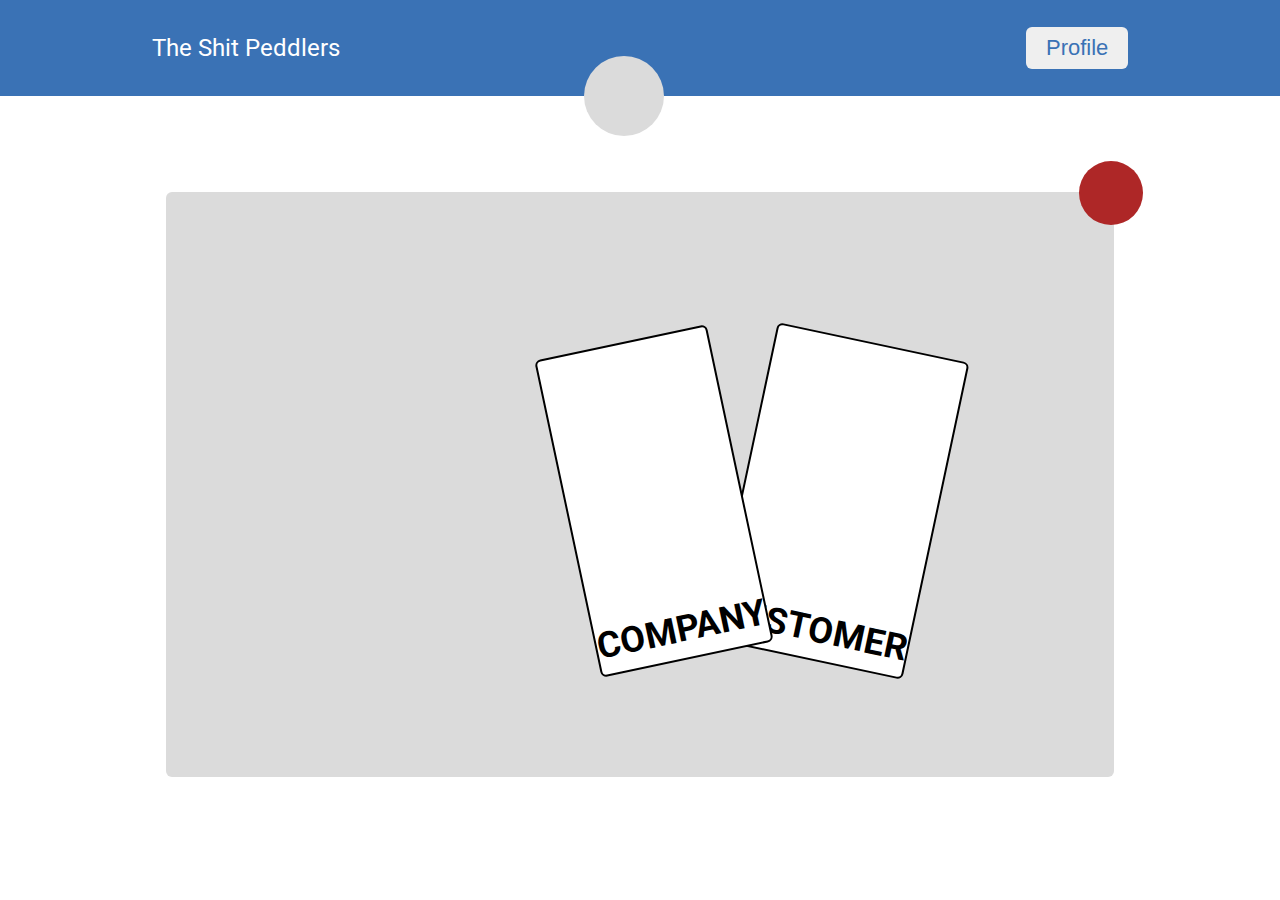
<file: Level 2/index.html>
<!DOCTYPE html>
<html lang="en">
  <head>
    <meta charset="UTF-8" />
    <meta http-equiv="X-UA-Compatible" content="IE=edge" />
    <meta name="viewport" content="width=device-width, initial-scale=1.0" />
    <link rel="stylesheet" href="style.css" />
    <link rel="preconnect" href="https://fonts.googleapis.com" />
    <link rel="preconnect" href="https://fonts.gstatic.com" crossorigin />
    <link
      href="https://fonts.googleapis.com/css2?family=Roboto:wght@400;700&display=swap"
      rel="stylesheet"
    />
    <title>Level 2</title>
  </head>
  <body>
    <div class="header">
      <span>The Shit Peddlers</span>
      <div class="icon-pic"></div>
      <button class="button-profile">Profile</button>
    </div>
    <div class="main">
      <div class="icon-red"></div>
      <div class="card-container">
        <div id="card-company" class="card"><span>COMPANY</span></div>
        <div id="card-customer" class="card"><span>CUSTOMER</span></div>
      </div>
    </div>
  </body>
</html>
</file>
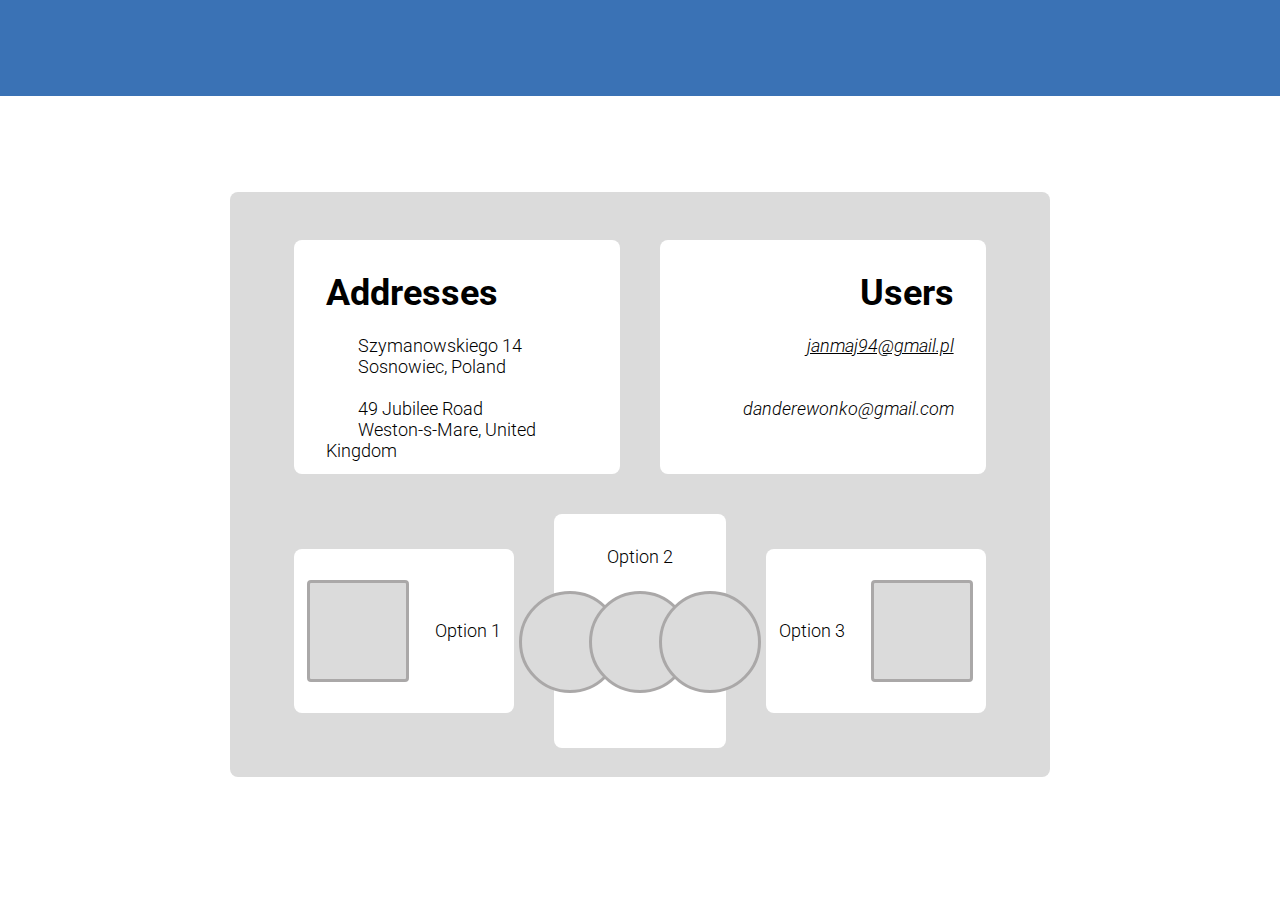
<file: Level 3/index.html>
<!DOCTYPE html>
<html lang="en">
  <head>
    <meta charset="UTF-8" />
    <meta http-equiv="X-UA-Compatible" content="IE=edge" />
    <meta name="viewport" content="width=device-width, initial-scale=1.0" />
    <link rel="stylesheet" href="style.css" />
    <link rel="preconnect" href="https://fonts.googleapis.com" />
    <link rel="preconnect" href="https://fonts.gstatic.com" crossorigin />
    <link
      href="https://fonts.googleapis.com/css2?family=Roboto:ital,wght@0,300;0,700;1,300&display=swap"
      rel="stylesheet"
    />
    <title>Level 3</title>
  </head>
  <body>
    <header></header>
    <div class="main">
      <div class="container-details">
        <div id="container-address" class="box-detail">
          <h1>Addresses</h1>
          <br />
          <span>Szymanowskiego 14</span><br />
          <span>Sosnowiec, Poland</span><br /><br />
          <span>49 Jubilee Road</span><br />
          <span>Weston-s-Mare, United Kingdom</span>
        </div>
        <div id="container-users" class="box-detail">
          <h1>Users</h1>
          <br />
          <span origin="pl">janmaj94@gmail.pl</span><br /><br /><br />
          <span origin="uk">danderewonko@gmail.com</span>
        </div>
      </div>
      <div class="container-photos">
        <div id="option1" class="container-option">
          <div class="photo-square"></div>
          <span>Option 1</span>
        </div>
        <div id="option2" class="container-option">
          <span>Option 2</span>
          <div class="container-photo-circle">
            <div id="circle1" class="photo-circle"></div>
            <div id="circle2" class="photo-circle"></div>
            <div id="circle3" class="photo-circle"></div>
          </div>
        </div>
        <div id="option3" class="container-option">
          <span>Option 3</span>
          <div class="photo-square"></div>
        </div>
      </div>
    </div>
  </body>
</html>
</file>
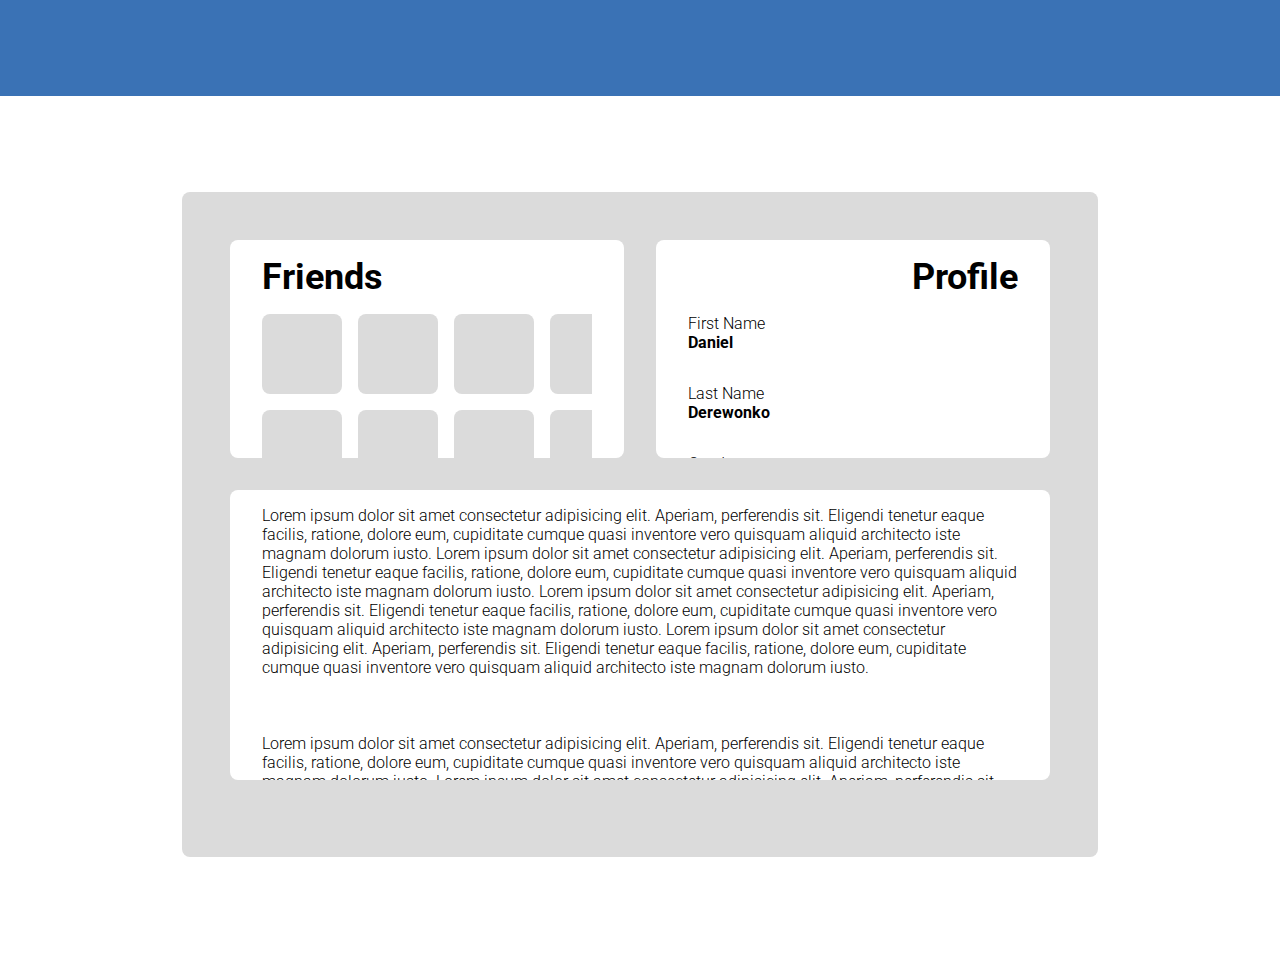
<file: Level 4/index.html>
<!DOCTYPE html>
<html lang="en">
  <head>
    <meta charset="UTF-8" />
    <meta http-equiv="X-UA-Compatible" content="IE=edge" />
    <meta name="viewport" content="width=device-width, initial-scale=1.0" />
    <link rel="stylesheet" href="style.css" />
    <link rel="preconnect" href="https://fonts.googleapis.com" />
    <link rel="preconnect" href="https://fonts.gstatic.com" crossorigin />
    <link
      href="https://fonts.googleapis.com/css2?family=Roboto:wght@300;400;700&display=swap"
      rel="stylesheet"
    />
    <title>Level 4</title>
  </head>
  <body>
    <header></header>
    <div class="main">
      <div class="top-section">
        <div id="friends" class="container">
          <div class="container-title"><span>Friends</span></div>
          <div class="container-photos">
            <div class="photo"></div>
            <div class="photo"></div>
            <div class="photo"></div>
            <div class="photo"></div>
            <div class="photo"></div>
            <div class="photo"></div>
            <div class="photo"></div>
            <div class="photo"></div>
            <div class="photo"></div>
            <div class="photo"></div>
            <div class="photo"></div>
            <div class="photo"></div>
            <div class="photo"></div>
            <div class="photo"></div>
            <div class="photo"></div>
            <div class="photo"></div>
          </div>
        </div>
        <div id="profile" class="container">
          <div class="container-title" id="profile-title">
            <span>Profile</span>
          </div>
          <div class="container-profile">
            <div class="information" id="first-name">
              <span>First Name</span><br /><span id="answer">Daniel</span>
            </div>
            <div class="information" id="age">
              <span>Age</span><br /><span id="answer">29</span>
            </div>
            <div class="information" id="last-name">
              <span>Last Name</span><br /><span id="answer">Derewonko</span>
            </div>
            <div class="information" id="country">
              <span>Country</span><br /><span id="answer">United Kingdom</span>
            </div>
            <div class="information" id="gender">
              <span>Gender</span><br /><span id="answer">Male</span>
            </div>
            <div class="information" id="city">
              <span>City</span><br /><span id="answer">Bristol</span>
            </div>
          </div>
        </div>
      </div>
      <div class="bottom-section">
        <div id="loremipsum" class="container">
          Lorem ipsum dolor sit amet consectetur adipisicing elit. Aperiam,
          perferendis sit. Eligendi tenetur eaque facilis, ratione, dolore eum,
          cupiditate cumque quasi inventore vero quisquam aliquid architecto
          iste magnam dolorum iusto. Lorem ipsum dolor sit amet consectetur
          adipisicing elit. Aperiam, perferendis sit. Eligendi tenetur eaque
          facilis, ratione, dolore eum, cupiditate cumque quasi inventore vero
          quisquam aliquid architecto iste magnam dolorum iusto. Lorem ipsum
          dolor sit amet consectetur adipisicing elit. Aperiam, perferendis sit.
          Eligendi tenetur eaque facilis, ratione, dolore eum, cupiditate cumque
          quasi inventore vero quisquam aliquid architecto iste magnam dolorum
          iusto. Lorem ipsum dolor sit amet consectetur adipisicing elit.
          Aperiam, perferendis sit. Eligendi tenetur eaque facilis, ratione,
          dolore eum, cupiditate cumque quasi inventore vero quisquam aliquid
          architecto iste magnam dolorum iusto.<br /><br /><br /><br />
          Lorem ipsum dolor sit amet consectetur adipisicing elit. Aperiam,
          perferendis sit. Eligendi tenetur eaque facilis, ratione, dolore eum,
          cupiditate cumque quasi inventore vero quisquam aliquid architecto
          iste magnam dolorum iusto. Lorem ipsum dolor sit amet consectetur
          adipisicing elit. Aperiam, perferendis sit. Eligendi tenetur eaque
          facilis, ratione, dolore eum, cupiditate cumque quasi inventore vero
          quisquam aliquid architecto iste magnam dolorum iusto. Lorem ipsum
          dolor sit amet consectetur adipisicing elit. Aperiam, perferendis sit.
          Eligendi tenetur eaque facilis, ratione, dolore eum, cupiditate cumque
          quasi inventore vero quisquam aliquid architecto iste magnam dolorum
          iusto. Lorem ipsum dolor sit amet consectetur adipisicing elit.
          Aperiam, perferendis sit. Eligendi tenetur eaque facilis, ratione,
          dolore eum, cupiditate cumque quasi inventore vero quisquam aliquid
          architecto iste magnam dolorum iusto.
        </div>
      </div>
    </div>
  </body>
</html>
</file>
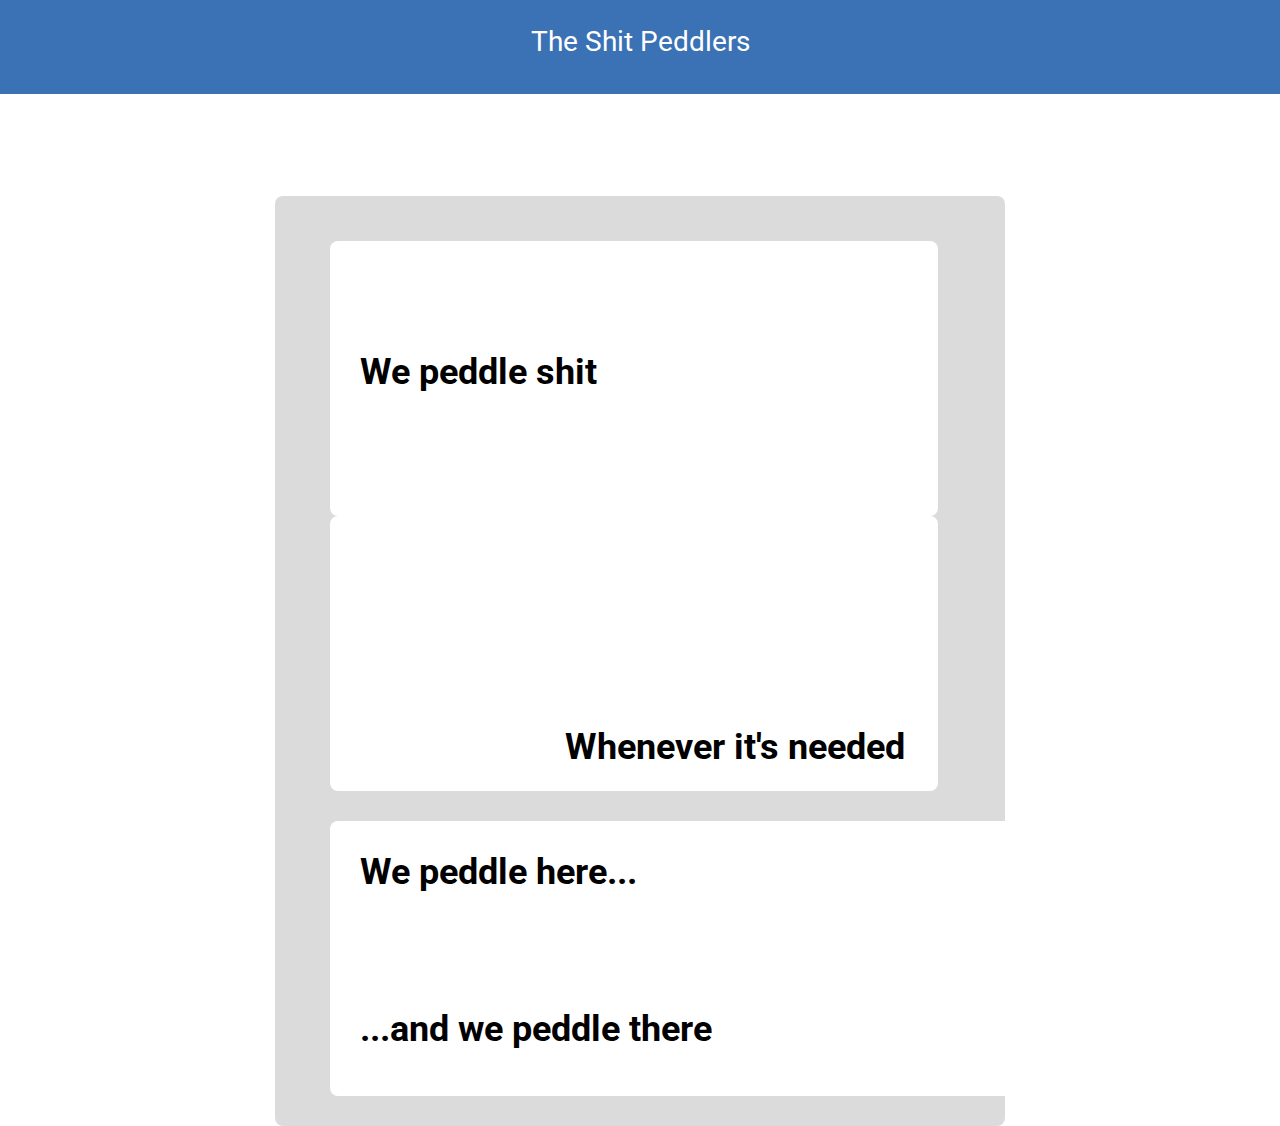
<file: Level 1/Challenge 1/index.html>
<!DOCTYPE html>
<html lang="en">
  <head>
    <meta charset="UTF-8" />
    <meta http-equiv="X-UA-Compatible" content="IE=edge" />
    <meta name="viewport" content="width=device-width, initial-scale=1.0" />
    <link rel="stylesheet" href="style.css" />
    <link rel="preconnect" href="https://fonts.googleapis.com" />
    <link rel="preconnect" href="https://fonts.gstatic.com" crossorigin />
    <link
      href="https://fonts.googleapis.com/css2?family=Roboto:wght@400;700&display=swap"
      rel="stylesheet"
    />
    <title>Challange 1</title>
  </head>
  <body>
    <div class="header">
      <p>The Shit Peddlers</p>
    </div>
    <div class="main-body">
      <div class="text-box-top">
        <div class="text-box-left">
          <p>We peddle shit</p>
        </div>
        <div class="text-box-right">
          <p>Whenever it's needed</p>
        </div>
      </div>
      <div class="text-box-bottom">
        <p class="para1">We peddle here...</p>
        <p class="para2">...and we peddle there</p>
        <div class="circle"></div>
      </div>
    </div>
  </body>
</html>
</file>
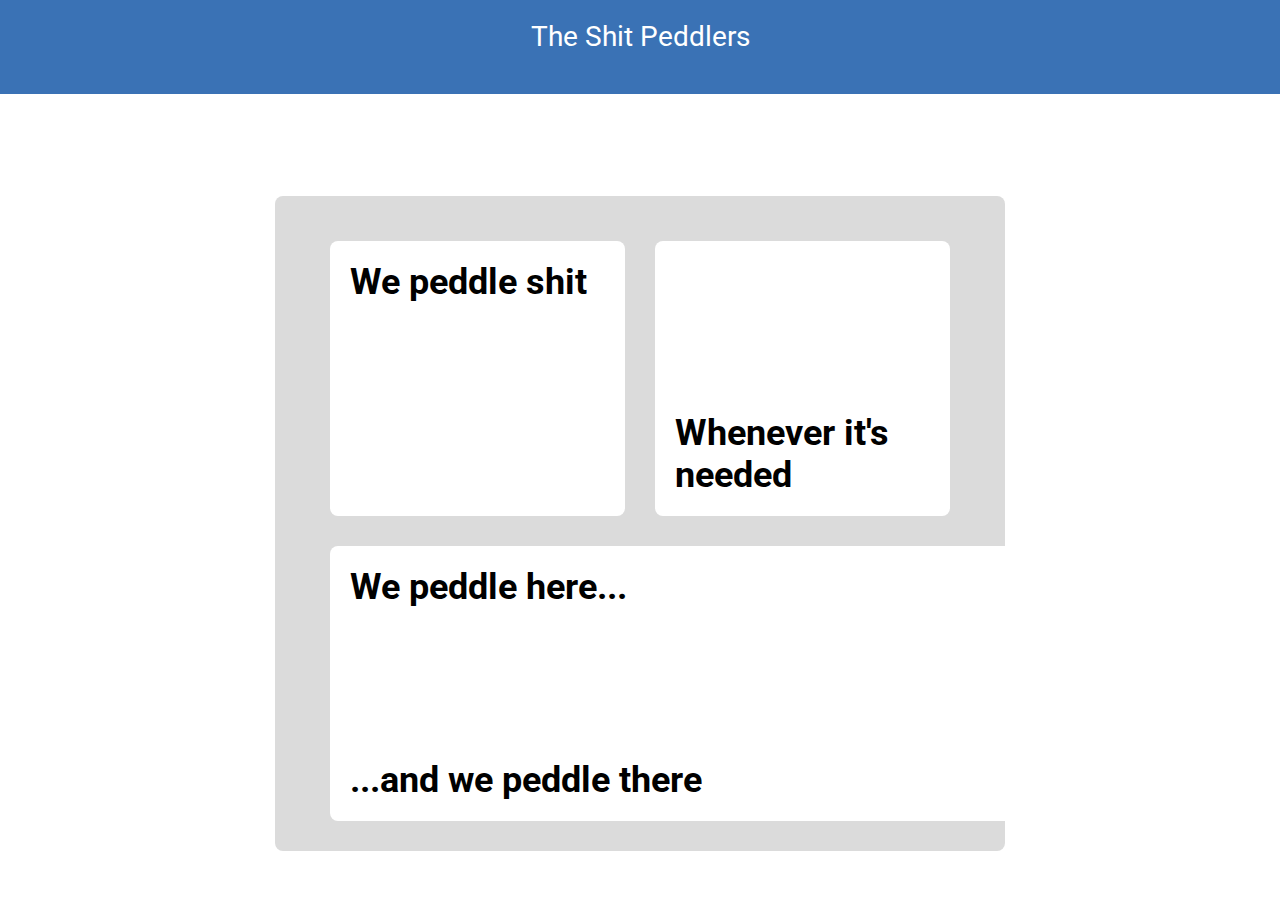
<file: Level 1/Challenge 2/index.html>
<!DOCTYPE html>
<html lang="en">
  <head>
    <meta charset="UTF-8" />
    <meta http-equiv="X-UA-Compatible" content="IE=edge" />
    <meta name="viewport" content="width=device-width, initial-scale=1.0" />
    <link rel="stylesheet" href="style.css" />
    <link rel="preconnect" href="https://fonts.googleapis.com" />
    <link rel="preconnect" href="https://fonts.gstatic.com" crossorigin />
    <link
      href="https://fonts.googleapis.com/css2?family=Roboto:wght@400;700&display=swap"
      rel="stylesheet"
    />
    <title>Challenge 2</title>
  </head>
  <body>
    <div class="header">
      <p>The Shit Peddlers</p>
    </div>
    <div class="main-body">
      <div class="text-box-top">
        <div class="text-box-left">
          <p>We peddle shit</p>
        </div>
        <div class="text-box-right">
          <p>Whenever it's needed</p>
        </div>
      </div>
      <div class="text-box-bottom">
        <div class="paragraph-box">
          <p class="para1">We peddle here...</p>
          <p class="para2">...and we peddle there</p>
        </div>
        <div class="circle"></div>
      </div>
    </div>
  </body>
</html>
</file>
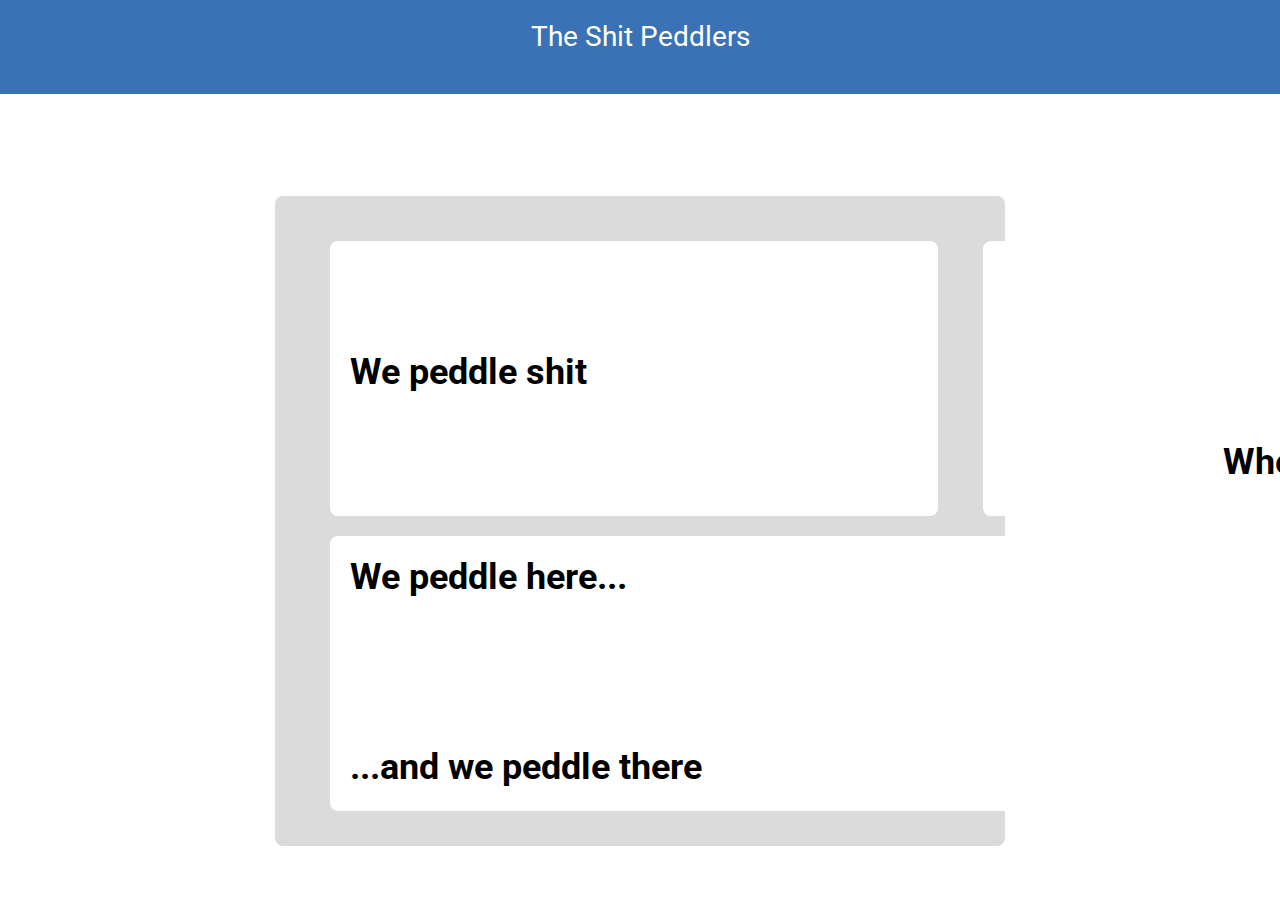
<file: Level 1/Challenge 3/index.html>
<!DOCTYPE html>
<html lang="en">
  <head>
    <meta charset="UTF-8" />
    <meta http-equiv="X-UA-Compatible" content="IE=edge" />
    <meta name="viewport" content="width=device-width, initial-scale=1.0" />
    <link rel="stylesheet" href="style.css" />
    <link rel="preconnect" href="https://fonts.googleapis.com" />
    <link rel="preconnect" href="https://fonts.gstatic.com" crossorigin />
    <link
      href="https://fonts.googleapis.com/css2?family=Roboto:wght@400;700&display=swap"
      rel="stylesheet"
    />
    <title>Challenge 3</title>
  </head>
  <body>
    <div class="header">
      <p>The Shit Peddlers</p>
    </div>
    <div class="main-body">
      <div class="text-box-top">
        <div class="text-box-left">
          <p>We peddle shit</p>
        </div>
        <div class="text-box-right">
          <p>Whenever it's needed</p>
        </div>
      </div>
      <div class="text-box-bottom">
        <div class="paragraph-box">
          <p class="para1">We peddle here...</p>
          <p class="para2">...and we peddle there</p>
        </div>
        <div class="circle"></div>
      </div>
    </div>
  </body>
</html>
</file>
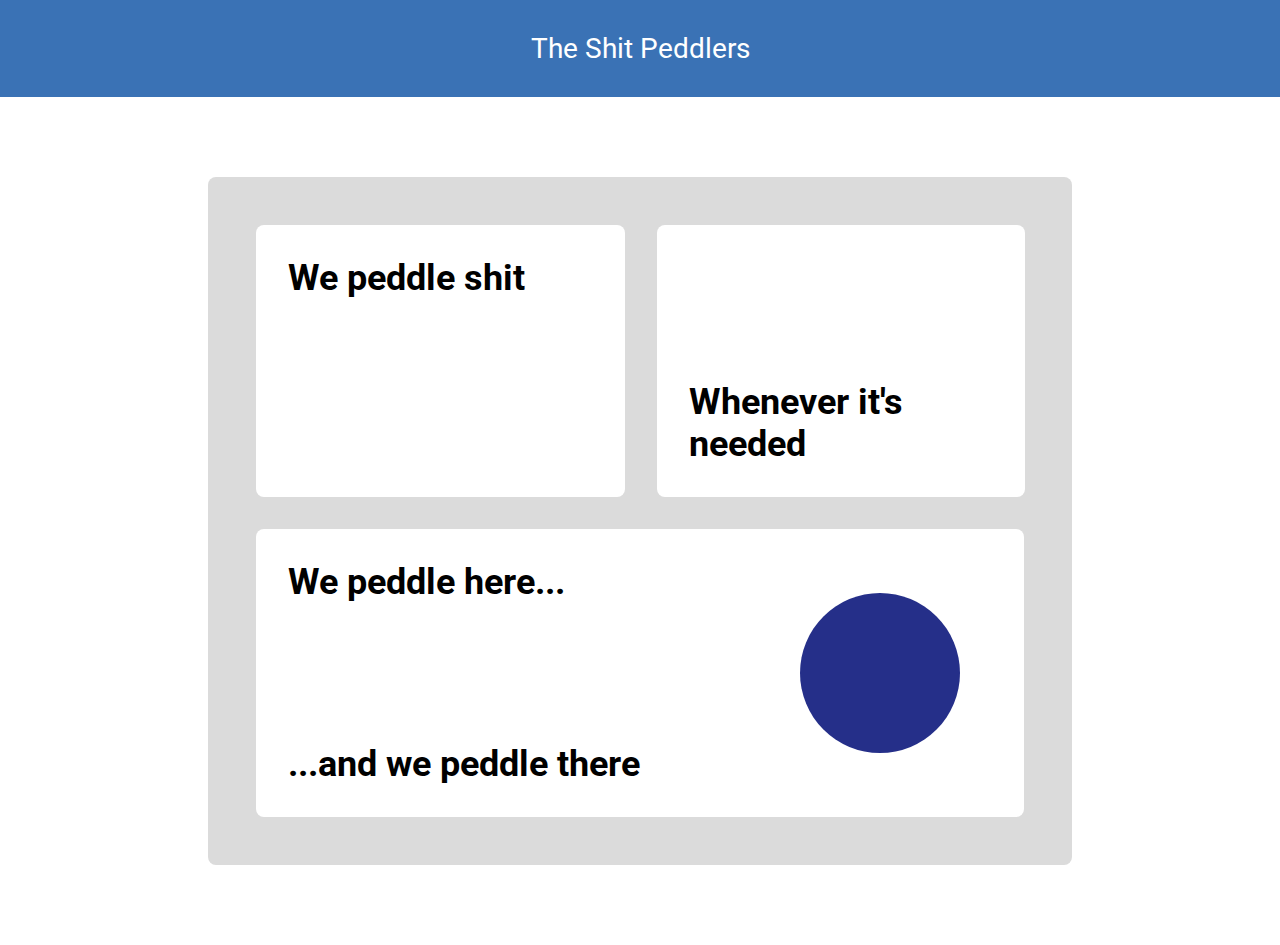
<file: Level 1/Challenge 4/index.html>
<!DOCTYPE html>
<html lang="en">
  <head>
    <meta charset="UTF-8" />
    <meta http-equiv="X-UA-Compatible" content="IE=edge" />
    <meta name="viewport" content="width=device-width, initial-scale=1.0" />
    <link rel="stylesheet" href="style.css" />
    <link rel="preconnect" href="https://fonts.googleapis.com" />
    <link rel="preconnect" href="https://fonts.gstatic.com" crossorigin />
    <link
      href="https://fonts.googleapis.com/css2?family=Roboto:wght@400;700&display=swap"
      rel="stylesheet"
    />
    <title>Challenge 4</title>
  </head>
  <body>
    <div class="header">
      <span>The Shit Peddlers</span>
    </div>
    <div class="main-body">
      <div class="text-box-top">
        <div class="text-box-left">
          <span>We peddle shit</span>
        </div>
        <div class="text-box-right">
          <span>Whenever it's needed</span>
        </div>
      </div>
      <div class="text-box-bottom">
        <div class="paragraph-box">
          <span class="para1">We peddle here...</span>
          <span class="para2">...and we peddle there</span>
        </div>
        <div class="circle"></div>
      </div>
    </div>
  </body>
</html>
</file>
<file: Level 2/style.css>
* {
  margin: 0 auto;
}

body {
  font-family: "Roboto", sans-serif;
}

.header {
  background-color: #3a72b5;
  height: 6rem;
  display: flex;
  align-items: center;
  font-size: 24px;
  color: #fff;
}

.icon-pic {
  background-color: #dbdbdb;
  height: 5rem;
  width: 5rem;
  border-radius: 50px;
  position: relative;
  top: 3rem;
  right: 3.7rem;
}

.button-profile {
  font-size: 22px;
  color: #3a72b5;
  border-radius: 6px;
  border-color: #fff;
  border-style: hidden;
  padding: 0.5rem 1.25rem;
}

.main {
  background-color: #dbdbdb;
  margin: 6rem auto;
  width: 74%;
  height: 65vh;
  border-radius: 6px;
}

.icon-red {
  background: #ae2727;
  height: 4rem;
  width: 4rem;
  border-radius: 50px;
  position: relative;
  left: 49.75%;
  bottom: 5.25%;
}

.card-container {
  height: 100%;
  display: flex;
  align-items: center;
  box-sizing: border-box;
}
/* How to make the cards responsive? */
/* clamp()? */

.card {
  border: solid black 2px;
  border-radius: 6px;
  background-color: #fff;
  height: 20rem;
  width: 20rem;
  margin-bottom: 6rem;
}

#card-customer {
  transform: rotate(12deg);
  display: flex;
  align-items: end;
  font-size: 36px;
  font-weight: 700;
  margin-right: 25rem;
}

#card-company {
  transform: rotate(-12deg);
  z-index: 1;
  display: flex;
  align-items: end;
  font-size: 36px;
  font-weight: 700;
  margin-left: 25rem;
}

.card span {
  margin-bottom: 0.5rem;
}
</file>
<file: Level 3/style.css>
* {
  margin: 0 auto;
}

body {
  font-family: "Roboto", sans-serif;
  font-weight: 300;
  font-size: 18px;
}

header {
  background-color: #3a72b5;
  min-height: 6rem;
}

.main {
  background-color: #dbdbdb;
  margin: 6rem auto;
  max-width: 64%;
  height: 65vh;
  border-radius: 8px;
}

.container-details {
  height: 40%;
  margin-bottom: 1rem;
  display: flex;
  justify-content: center;
  padding: 3rem 4rem 1rem;
  gap: 2.5rem;
}

.box-detail {
  background-color: #fff;
  border-radius: 8px;
  width: 50%;
  padding: 2rem;
}

#container-address span {
  margin-left: 2rem;
}

#container-users {
  text-align: right;
}

#container-users span {
  font-style: italic;
}

span[origin$="pl"] {
  text-decoration: underline;
}

.container-photos {
  height: 40%;
  display: flex;
  align-items: center;
  margin: 1.5rem 4rem;
  gap: 2.5rem;
}

.container-option {
  height: 100%;
  width: 33.3%;
  background-color: #fff;
  border-radius: 8px;
  display: flex;
  align-items: center;
}

.container-photo-circle {
  display: flex;
  margin: 0 1rem;
}

.photo-square {
  height: 6rem;
  width: 6rem;
  background-color: #dbdbdb;
  border-radius: 4px;
  border: solid #aaa8a8 3px;
}

.photo-circle {
  height: 6rem;
  width: 6rem;
  background-color: #dbdbdb;
  border-radius: 100%;
  border: solid #aaa8a8 3px;
}

#option1,
#option3 {
  height: 70%;
}

#option2 {
  width: 25%;
  flex-direction: column;
  gap: 1.5rem;
}

#option2 span {
  margin-top: 2rem;
}

#circle1 {
  z-index: 1;
  position: relative;
  left: 2rem;
}

#circle2 {
  z-index: 2;
  position: relative;
}

#circle3 {
  z-index: 3;
  position: relative;
  right: 2rem;
}
</file>
<file: Level 4/style.css>
* {
  margin: 0 auto;
  box-sizing: content-box;
  overflow: hidden;
}

body {
  font-family: "Roboto", sans-serif;
  font-weight: 300;
  font-size: 16px;
}

header {
  background-color: #3a72b5;
  min-height: 6rem;
}

.main {
  background-color: #dbdbdb;
  margin: 6rem auto;
  max-width: 64%;
  height: 65vh;
  border-radius: 8px;
  display: flex;
  flex-direction: column;
  padding: 3rem 3rem 2rem;
}

.container {
  background-color: #fff;
  max-height: 80%;
  padding: 1rem 2rem 2rem;
  border-radius: 8px;
}

.top-section {
  display: flex;
  width: 100%;
  max-height: 50%;
  gap: 2rem;
}

.container-title {
  font-weight: 700;
  font-size: 36px;
  margin-bottom: 1rem;
}

.top-section .container {
  width: 43%;
}

#friends {
}

.container-photos {
  overflow-x: scroll;
  display: grid;
  grid-template-columns: repeat(8, 1fr);
  row-gap: 1rem;
  column-gap: 1rem;
  max-height: 100%;
}

.photo {
  background-color: #dbdbdb;
  border-radius: 8px;
  height: 5rem;
  width: 5rem;
}

.container-profile {
  display: grid;
  grid-template-columns: repeat(2, 1fr);
  row-gap: 2rem;
  column-gap: 16rem;
}

.information {
  width: 8rem;
}

#answer {
  font-weight: bold;
}

#profile-title,
#age,
#country,
#city {
  text-align: end;
}

.bottom-section {
  box-sizing: content-box;
}

#loremipsum {
  margin-top: 2rem;
  height: 66%;
  overflow-y: scroll;
}
</file>
<file: Level 1/Challenge 1/style.css>
* {
  padding: 0px;
  margin: 0px;
}

.header {
  height: 94px;
  background-color: #3a72b5;
  color: white;
  text-align: center;
  font-size: 28px;
}

.header p {
  position: relative;
  top: 25px;
}

.main-body {
  border-radius: 8px;
  background-color: #dbdbdb;
  margin: 102px 275px 0px;
  padding: 45px 55px 30px;
}

.text-box-left {
  width: 608px;
  height: 275px;
  border-radius: 8px;
  background-color: white;
  display: inline-block;
  margin-right: 40px;
}

.text-box-right {
  width: 608px;
  height: 275px;
  border-radius: 8px;
  background-color: white;
  display: inline-block;
}

.text-box-bottom {
  width: 1260px;
  height: 275px;
  border-radius: 8px;
  background-color: white;
  margin-top: 30px;
}

p {
  font-family: "Roboto", sens-serif;
  font-size: 36px;
  font-weight: 700;
}

.header p {
  font-size: 28px;
  font-weight: 400;
}

.text-box-left p {
  padding-left: 30px;
  position: relative;
  top: 110px;
}

.text-box-right p {
  position: relative;
  left: 235px;
  top: 210px;
}

.text-box-bottom p {
  padding: 30px;
}

.para2 {
  position: relative;
  top: 55px;
}

.circle {
  background-color: #252f89;
  height: 150px;
  width: 150px;
  border-radius: 50%;
  position: relative;
  left: 1000px;
  bottom: 145px;
}
</file>
<file: Level 1/Challenge 2/style.css>
* {
  padding: 0px;
  margin: 0px;
  /*display: flex;
  flex-direction: column;*/
}

.header {
  height: 94px;
  background-color: #3a72b5;
  color: white;
  text-align: center;
  font-size: 28px;
}

.header p {
}

.main-body {
  border-radius: 8px;
  background-color: #dbdbdb;
  margin: 102px 275px 0px;
  padding: 45px 55px 30px;
  display: flex;
  flex-direction: column;
  gap: 30px;
}

.text-box-top {
  display: flex;
  justify-content: space-between;
  gap: 30px;
}

.text-box-left {
  width: 608px;
  height: 275px;
  border-radius: 8px;
  background-color: white;
}

.text-box-right {
  width: 608px;
  height: 275px;
  border-radius: 8px;
  background-color: white;
  display: flex;
  justify-content: flex-end;
  align-items: flex-end;
}

.text-box-bottom {
  width: 1260px;
  height: 275px;
  border-radius: 8px;
  background-color: white;
  display: flex;
  justify-content: space-between;
}

p {
  font-family: "Roboto", sens-serif;
  font-size: 36px;
  font-weight: 700;
  margin: 20px;
}

.header p {
  font-size: 28px;
  font-weight: 400;
  margin: auto;
  padding-top: 20px;
}

.paragraph-box {
  display: flex;
  flex-direction: column;
  justify-content: space-between;
}

.circle {
  background-color: #252f89;
  height: 150px;
  width: 150px;
  border-radius: 50%;
  margin: 60px 60px;
}
</file>
<file: Level 1/Challenge 3/style.css>
* {
  padding: 0px;
  margin: 0px;
}

.header {
  height: 94px;
  background-color: #3a72b5;
  color: white;
  text-align: center;
  font-size: 28px;
}

.header p {
}

.main-body {
  border-radius: 8px;
  background-color: #dbdbdb;
  margin: 102px 275px 0px;
  padding: 45px 55px 30px;
  height: 575px;
}

.text-box-top {
}

.text-box-left {
  width: 608px;
  height: 275px;
  border-radius: 8px;
  background-color: white;
  position: absolute;
}

.text-box-right {
  width: 608px;
  height: 275px;
  border-radius: 8px;
  background-color: white;
  position: absolute;
  margin-left: 653px;
}

.text-box-bottom {
  width: 1260px;
  height: 275px;
  border-radius: 8px;
  background-color: white;
  position: absolute;
  margin-top: 295px;
}

p {
  font-family: "Roboto", sens-serif;
  font-size: 36px;
  font-weight: 700;
  margin: 20px;
}

.header p {
  font-size: 28px;
  font-weight: 400;
  margin: auto;
  padding-top: 20px;
}

.circle {
  background-color: #252f89;
  height: 150px;
  width: 150px;
  border-radius: 50%;
  margin: 60px 60px;
  position: absolute;
  bottom: 0px;
  left: 975px;
}

.text-box-left p {
  position: absolute;
  top: 90px;
}

.text-box-right p {
  position: absolute;
  top: 180px;
  left: 220px;
}

.para2 {
  position: absolute;
  top: 190px;
}
</file>
<file: Level 1/Challenge 4/style.css>
* {
  padding: 0px;
  margin: 0px;
}

body {
  display: flex;
  flex-direction: column;
  min-width: 786px;
  justify-content: center;
}

.header {
  min-height: 94px;
  background-color: #3a72b5;
  color: white;
  text-align: center;
  display: flex;
}

.main-body {
  border-radius: 8px;
  background-color: #dbdbdb;
  margin: 5rem auto;
  padding: 3rem 3rem;
  min-width: 60%;
  min-height: 80%;
}

.text-box-top {
  display: flex;
  justify-content: space-between;
  gap: 2rem;
  margin-bottom: 2rem;
  min-height: 50%;
}

.text-box-left {
  border-radius: 8px;
  background-color: white;
  min-width: 48%;
  min-height: 50%;
  display: flex;
  height: 17rem;
}

.text-box-right {
  border-radius: 8px;
  background-color: white;
  display: flex;
  justify-content: flex-end;
  align-items: flex-end;
  min-width: 48%;
  min-height: 50%;
}

.text-box-bottom {
  border-radius: 8px;
  background-color: white;
  display: flex;
  justify-content: space-between;
  box-sizing: content-box;
  flex: 1 1 auto;
}

span {
  font-family: "Roboto", sens-serif;
  font-size: 36px;
  font-weight: 700;
  padding: 2rem;
}

.header span {
  font-size: 28px;
  font-weight: 400;
  margin: auto;
}

.paragraph-box {
  display: flex;
  flex-direction: column;
  justify-content: space-between;
}

.circle {
  background-color: #252f89;
  height: 10em;
  width: 10em;
  border-radius: 50%;
  margin: 4em 4em;
}
</file>
